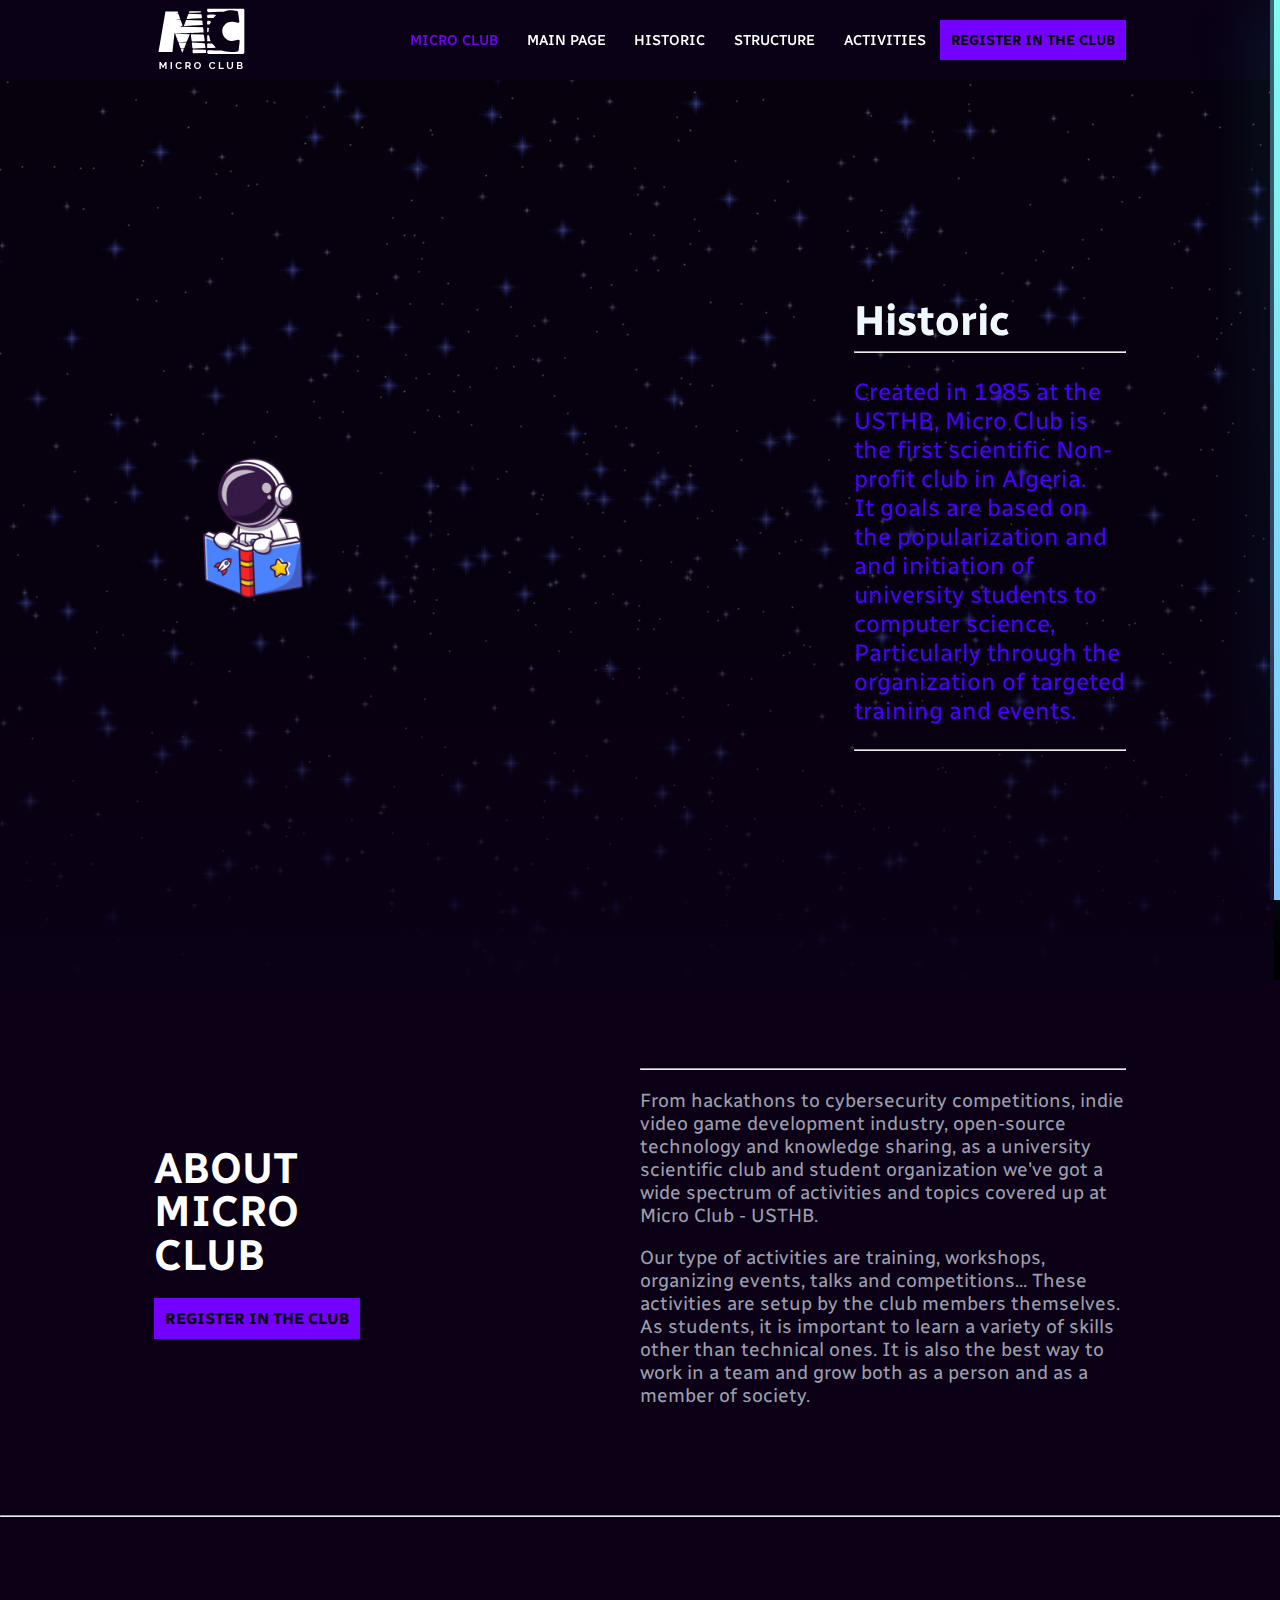
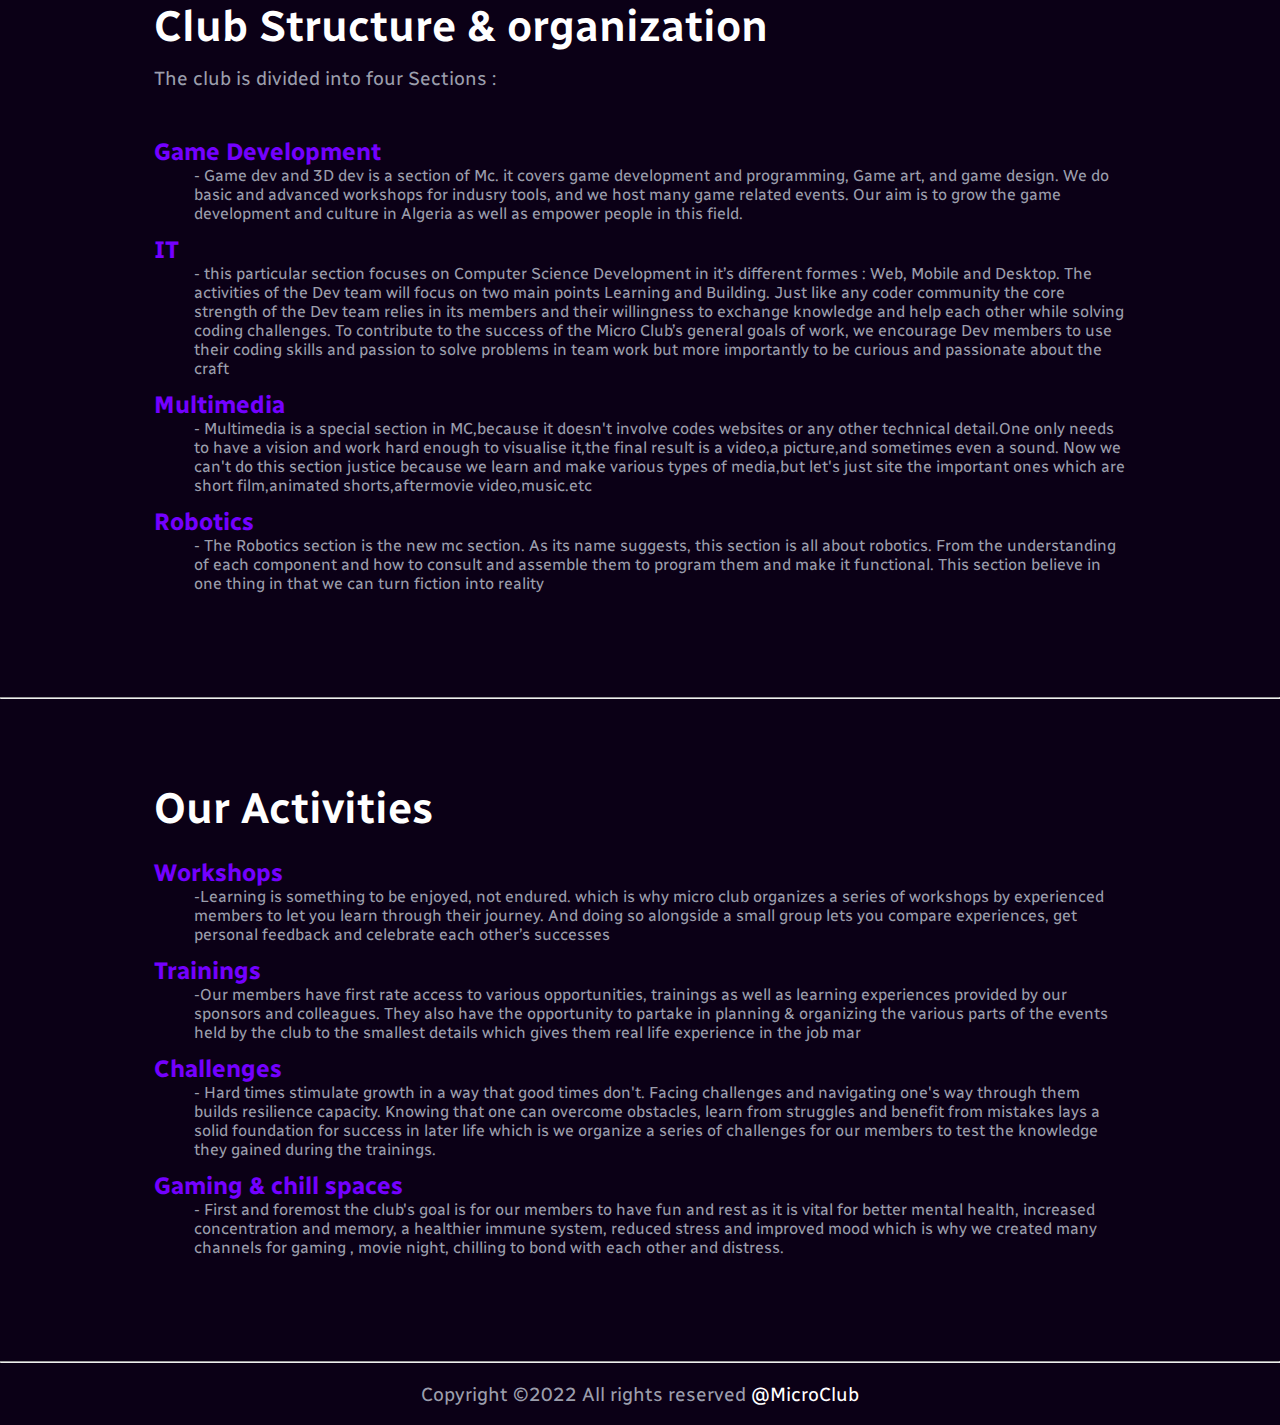
<file: about.html>
<!DOCTYPE html>
<html lang="en">

<head>
    <title>MC_About</title>
    <link rel="stylesheet" href="./owl/owl.carousel.min.css" />
    <link rel="stylesheet" href="./owl/owl.theme.default.min.css" />
    <link rel="stylesheet" href="style.css" />
    <link rel="icon" href="images\MC.svg">
    <link rel="shortcut icon" href="images\Logo_-_MC_1-01 (3).svg" />

</head>

<body>
    <div id="progressbar"> </div>
    <div id="scrollPath"> </div>
    <nav class="main-nav" style="position:sticky;">
        <a class="nav-logo" href="https://www.microclub.com">
            <img src="images/MC.svg" alt="" class="main-nav-image" />
        </a>
        <ul class="main-nav-elements" style="font-size: 90% ; ">
            <li class="main-nav-element">
                <a href="https://www.microclub.net">Micro club</a>
            </li>
            <li class="main-nav-element"><a href="index.html">Main Page</a></li>
            <li class="main-nav-element"><a href="#Historic"> Historic </a></li>
            <li class="main-nav-element"><a href="#Structure">Structure</a></li>

            <li class="main-nav-element menu-holder">
                <a href="#Activities">Activities</a>
                <ul class="hover-menu">
                    <li class="hover-element">
                        <a href="#Workshops">Workshops </a>
                    </li>
                    <li class="hover-element">
                        <a href="#Trainings"> Trainings </a>
                    </li>
                    <li class="hover-element">
                        <a href="#Challenges">Challenges</a>
                    </li>
                    <li class="hover-element">
                        <a href="#Gaming"> Gaming & Chill Space </a>
                    </li>
                </ul>
            </li>
            <button class="button" style="padding : 10px;" onclick="location.href='http://localhost/project/form.php'"
                type="button">
                Register in the Club</button>
        </ul>
    </nav>
    <header id="Home">
        <section>
            <div class="gify">
                <div id="box01">
                    <h1 id="MicroClub">  </h1>
                </div><img src="giphy.gif" width="200" height="200" frameBorder="0" allowFullScreen></div>
            </div>
        </section>

        <section>
            <div id="diff">
                <H3 style="color:aliceblue" id="Historic"> Historic </H3>
                <!-- <div style=" width : 50% , padding 20px ; border : 2px ;float:left; ">-->
                <hr>
                <p style="font-size:x-large; color:var(--secondary);">
                    Created in 1985 at the USTHB, Micro Club is the first scientific Non-profit club in Algeria.<br>
                    It goals are based on the popularization and and initiation of university students to computer
                    science, <br>
                    Particularly through the organization of targeted training and events. <br>
                </p>
                <hr>
            </div>
            </div>
        </section>
    </header>
    <main>
        <section id="About">
            <div class="about-sub">
                <h2>ABOUT MICRO CLUB</h2>

                <button class="button" style="padding : 10px;"
                    onclick="location.href='http://localhost/project/form.php'" type="button">
                    Register in the Club</button>
            </div>
            <div class="about-sub">
                <hr>
                <p>
                    From hackathons to cybersecurity competitions, indie video game
                    development industry, open-source technology and knowledge sharing,
                    as a university scientific club and student organization we've got a
                    wide spectrum of activities and topics covered up at Micro Club -
                    USTHB.
                </p>
                <p>
                    Our type of activities are training, workshops, organizing events,
                    talks and competitions... These activities are setup by the club
                    members themselves. As students, it is important to learn a variety
                    of skills other than technical ones. It is also the best way to work
                    in a team and grow both as a person and as a member of society.
                </p>
        </section>
        <hr>
        <section id="Structure">
            <h2> Club Structure & organization </h2>
            <p> The club is divided into four Sections : </p>
            <dl>
                <dt style="margin-top: 0.5em;
              font-family: var(--secondary-font);
              font-weight: 900;
              font-size: 1.5rem;
              color: var(--primary);">Game Development </dt>
                <dd>- Game dev and 3D dev is a section of Mc. it covers game development and programming, Game art, and
                    game design. We do basic and advanced workshops
                    for indusry tools, and we host many game related events. Our aim is to grow the game development and
                    culture in Algeria as well as empower people in this field.
                </dd>
                <dt style="margin-top: 0.5em;
              font-family: var(--secondary-font);
              font-weight: 900;
              font-size: 1.5rem;
              color: var(--primary);"> IT </dt>
                <dd>- this particular section focuses on Computer Science Development in it’s different formes : Web,
                    Mobile and Desktop. The activities of the Dev team will focus on two main points Learning and
                    Building. Just like any coder community the core strength of the Dev team relies in its members and
                    their willingness to exchange knowledge and help each other while solving coding challenges. To
                    contribute to the success of the Micro Club’s general goals of work, we encourage Dev members to use
                    their coding skills and passion to solve problems in team work but more importantly to be curious
                    and passionate about the craft </dd>
                <dt style="margin-top: 0.5em;
              font-family: var(--secondary-font);
              font-weight: 900;
              font-size: 1.5rem;
              color: var(--primary);"> Multimedia </dt>
                <dd>- Multimedia is a special section in MC,because it doesn't involve codes websites or
                    any other technical detail.One only needs to have a vision and work hard enough to
                    visualise it,the final result is a video,a picture,and sometimes even a sound.
                    Now we can't do this section justice because we learn and make various types of media,but
                    let's just site the important ones which are short film,animated shorts,aftermovie
                    video,music.etc </dd>
                <dt style="margin-top: 0.5em;
              font-family: var(--secondary-font);
              font-weight: 900;
              font-size: 1.5rem;
              color: var(--primary);"> Robotics </dt>
                <dd>- The Robotics section is the new mc section. As its name suggests,
                    this section is all about robotics. From the understanding of each
                    component and how to consult and assemble them to program them
                    and make it functional. This section believe in one thing in that we can
                    turn fiction into reality </dd>
            </dl>
        </section>
        <hr>
        <section id="Activities">
            <h2> Our Activities </h2>
            <dl>
                <dt id="Workshops" ; style="margin-top: 0.5em;
    font-family: var(--secondary-font);
    font-weight: 900;
    font-size: 1.5rem;
    color: var(--primary); ;"> Workshops </dt>
                <dd>-Learning is something to be enjoyed, not endured. which is why micro club organizes a series of
                    workshops by experienced members to let you learn through their journey.
                    And doing so alongside a small group lets you compare experiences, get personal feedback and
                    celebrate each other’s successes </dd>


                <dt id="Trainings" ; style="margin-top: 0.5em;
    font-family: var(--secondary-font);
    font-weight: 900;
    font-size: 1.5rem;
    color: var(--primary);"> Trainings</dt>
                <dd>-Our members have first rate access to various opportunities, trainings as well as learning
                    experiences provided by our sponsors and colleagues.
                    They also have the opportunity to partake in planning & organizing the various parts of the events
                    held by the club to the smallest details which gives them real life experience in the job mar </dd>

                <dt id="Challenges" ; style="margin-top: 0.5em;
    font-family: var(--secondary-font);
    font-weight: 900;
    font-size: 1.5rem;
    color: var(--primary);"> Challenges </dt>
                <dd>- Hard times stimulate growth in a way that good times don't. Facing challenges and navigating one's
                    way through them builds resilience capacity. Knowing that one can overcome obstacles, learn from
                    struggles and benefit from mistakes lays a solid foundation for success in later life which is we
                    organize a series of challenges for our members to test the knowledge they gained during the
                    trainings. </dd>
                    
                <dt id="Gaming" ; style="margin-top: 0.5em;
    font-family: var(--secondary-font);
    font-weight: 900;
    font-size: 1.5rem;
    color: var(--primary);"> Gaming & chill spaces </dt>
                <dd>- First and foremost the club's goal is for our members to have fun and rest as it is vital for
                    better mental health, increased concentration and memory, a healthier immune system, reduced stress
                    and improved mood which is why we created many channels for gaming , movie night, chilling to bond
                    with each other and distress. </dd>
            </dl>
        </section>
        <hr>
    </main>
    <footer>
        <p id="copyright">
            Copyright ©2022 All rights reserved
            <a href="https://www.microclub.net">@MicroClub</a>
        </p>
    </footer>
    <script src="./js/jquery-3.6.0.min.js"></script>
    <script src="./owl/owl.carousel.min.js"></script>
    <script src="./js/slides.js"></script>
    <script src="js\affichage.js"></script>
    <script>
        $(document).ready(function () {
            $(".owl-carousel").owlCarousel({ items: 4, nav: true });
        });
    </script>
</body>

</html>
</file>
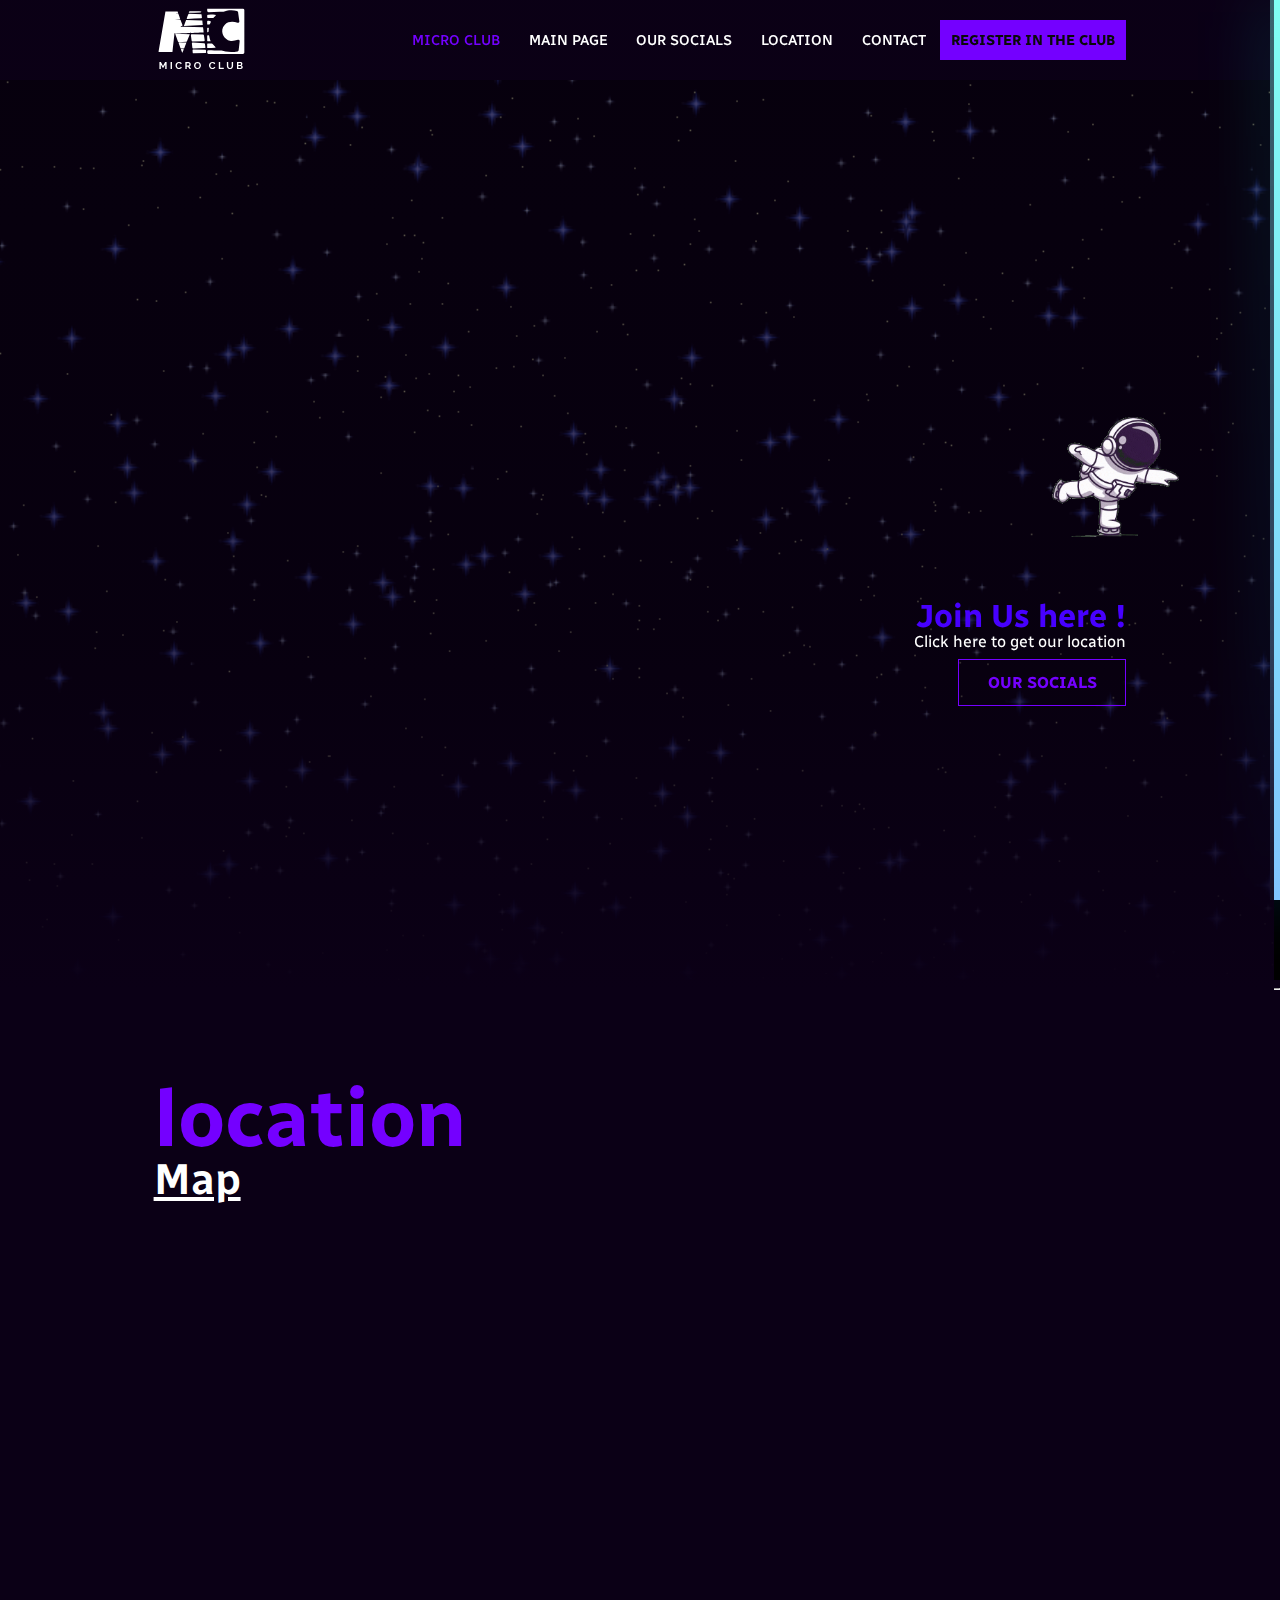
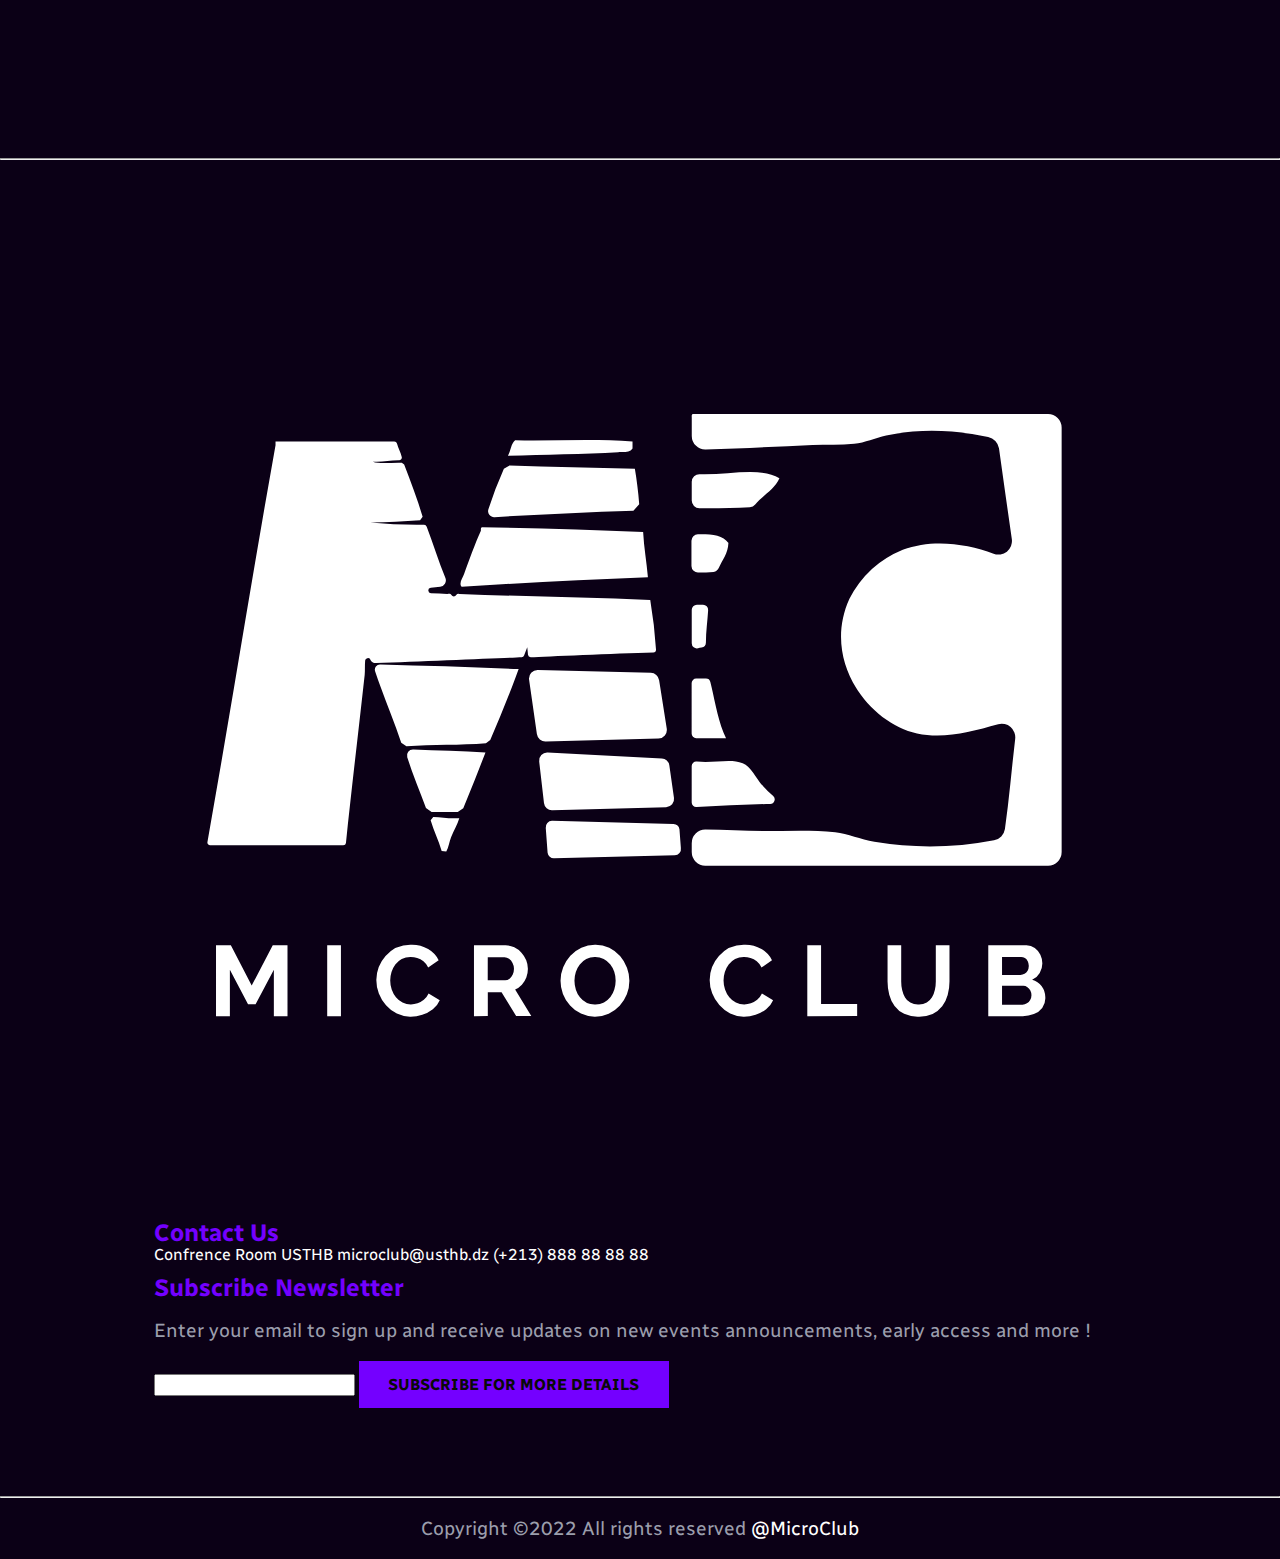
<file: contact.html>
<!DOCTYPE html>
<html lang="en">
  <head>
    <title>MC Contacts</title>
    <link rel="stylesheet" href="./owl/owl.carousel.min.css" />
    <link rel="stylesheet" href="./owl/owl.theme.default.min.css" />
    <link rel="stylesheet" href="style.css" />
    <link rel="icon" href="images\MC.svg">
    <link rel="shortcut icon" href="images\Logo_-_MC_1-01 (3).svg" />

  </head>
  <body>
    <div id="progressbar"> </div>
    <div id="scrollPath"> </div>
    <nav class="main-nav"style="position:sticky;">
      <a class="nav-logo" href="https://www.microclub.com">
        <img src="images/MC.svg" alt="" class="main-nav-image" />
      </a>
      <ul class="main-nav-elements" style="font-size: 90% ; ">
        <li class="main-nav-element">
          <a href="https://www.microclub.net">Micro club</a>
        </li>
        <li class="main-nav-element"><a href="index.html">Main Page</a></li>
        <li class="main-nav-element"><a href="#Contact"> Our Socials </a></li>
        <li class="main-nav-element"><a href="#Location"> Location </a></li>
         <li class="main-nav-element"><a href="#contact-parts"> Contact </a></li>
         <button class="button" style="padding : 10px;" 
         onclick="location.href='http://localhost/project/form.php'"
          type="button">
          Register in the Club</button>
      </ul>
    </nav>
    <header id="Home">
      <section> 
        <div class="gify"> 
          <div id="box01"> <h1 id="MicroClub"> </h1> </div> 
          <div id="box02" style="width:10%">  <img src="astroslide.gif" width="250" height="250" frameBorder="0"  allowFullScreen>
        </div> 
    
        <div class="info">
          <h4> Join Us here ! </h4>
          <a href="https://www.google.com/maps/place/Micro+Club/@36.720646,3.185523,14z/data=!4m5!3m4!1s0x0:0x2b982194dc321c1d!8m2!3d36.720646!4d3.1855236?hl=en"> Click here to get our location </a>
          <a href="#contact-parts" class="button secondary">Our Socials</a>
        </div>
      </section>
    </header>
    <main>
<hr> 
      <section id="Location">
          <H1>location</H1>
        <h2 style="text-decoration:underline; "> Map </h2>
        <br> 
        <iframe src="https://www.google.com/maps/embed?pb=!1m14!1m8!1m3!1d12792.319044831096!2d3.185523!3d36.7206456!3m2!1i1024!2i768!4f13.1!3m3!1m2!1s0x0%3A0x2b982194dc321c1d!2sMicro%20Club!5e0!3m2!1sen!2sdz!4v1652220238329!5m2!1sen!2sdz" width="100%" height="450" style="border:0;" allowfullscreen="" loading="lazy" referrerpolicy="no-referrer-when-downgrade"></iframe>
      </section>
    </main>
    <footer>
     <hr> 
      </section>
      <section id="Contact">
        <div class="contact-parts">
        <div class="speaker">
          <div class="speaker-visual">
            <img class="speaker-img" src="images\MC.svg" alt="" />
            <ul class="speaker-socials">
              <li class="speaker-social">
                <a href="https://www.facebook.com/Micro.Club.USTHB/"
                  ><img src="images\facebook-f-brands.svg"
                /></a>
              </li>
              <li class="speaker-social">
                <a href="https://www.instagram.com/microclub_usthb/"
                  ><img src="./images/instagram-brands.svg"
                /></a>
              </li>
              <li class="speaker-social">
                <a href="https://www.linkedin.com/in/micro-club-usthb/"
                  ><img src="images\linkedin-in-brands.svg"
                /></a>
              </li>
              <li class="speaker-social">
                <a href="https://discord.gg/R29NzRAA"
                  ><img src="images\discord.svg"
                /></a>
              </li>
              
            </ul>
          </div>
        </div> 
        <div class="contact-parts">
          <h6>Contact Us</h6>
          <a href="#Location">Confrence Room USTHB</a>
          <a href="mailto:microclub@usthb.dz">microclub@usthb.dz</a>
          <a class="contact-phone" href="tel:+213 888888888"
            >(+213) 888 88 88 88</a
          >
        </div>
        <div id="contact-parts">
          <h6>Subscribe Newsletter</h6>
          <p>
           Enter your email to sign up and receive updates on new events announcements, early access and more ! 
          </p>
          <input class="input" type="email" name="email" />
          <button class="button" id="subscribe">
            Subscribe for more details
          </button>
        </div>
      </section>
      <hr />
      <p id="copyright"> 
        Copyright ©2022 All rights reserved
        <a href="https://www.microclub.net">@MicroClub</a>
      </p> 
    </footer>
    <script src="./js/jquery-3.6.0.min.js"></script>
    <script src="./owl/owl.carousel.min.js"></script>
    <script src="./js/slides.js"></script>
    <script src="js\affichage.js"></script>
    <script>
      $(document).ready(function () {
        $(".owl-carousel").owlCarousel({ items: 4, nav: true });
      });
    </script>
  </body>
</html>
</file>
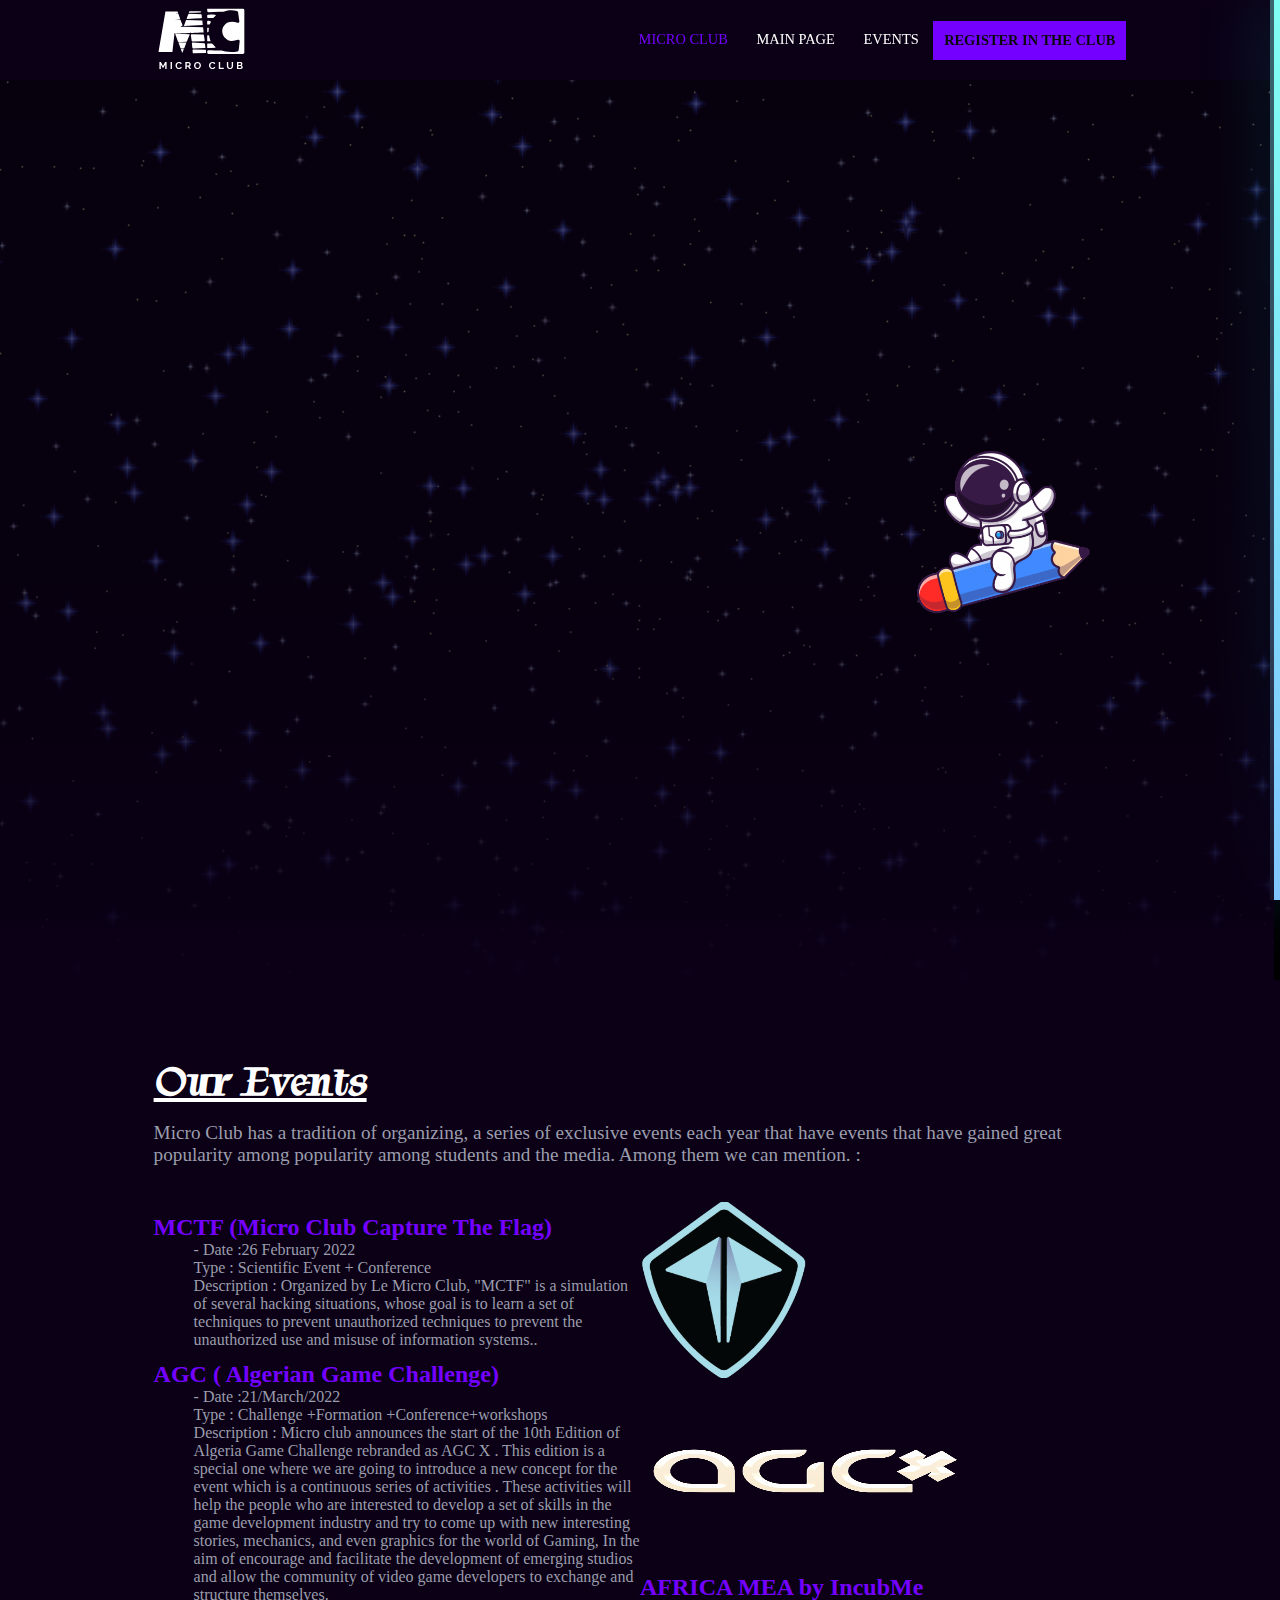
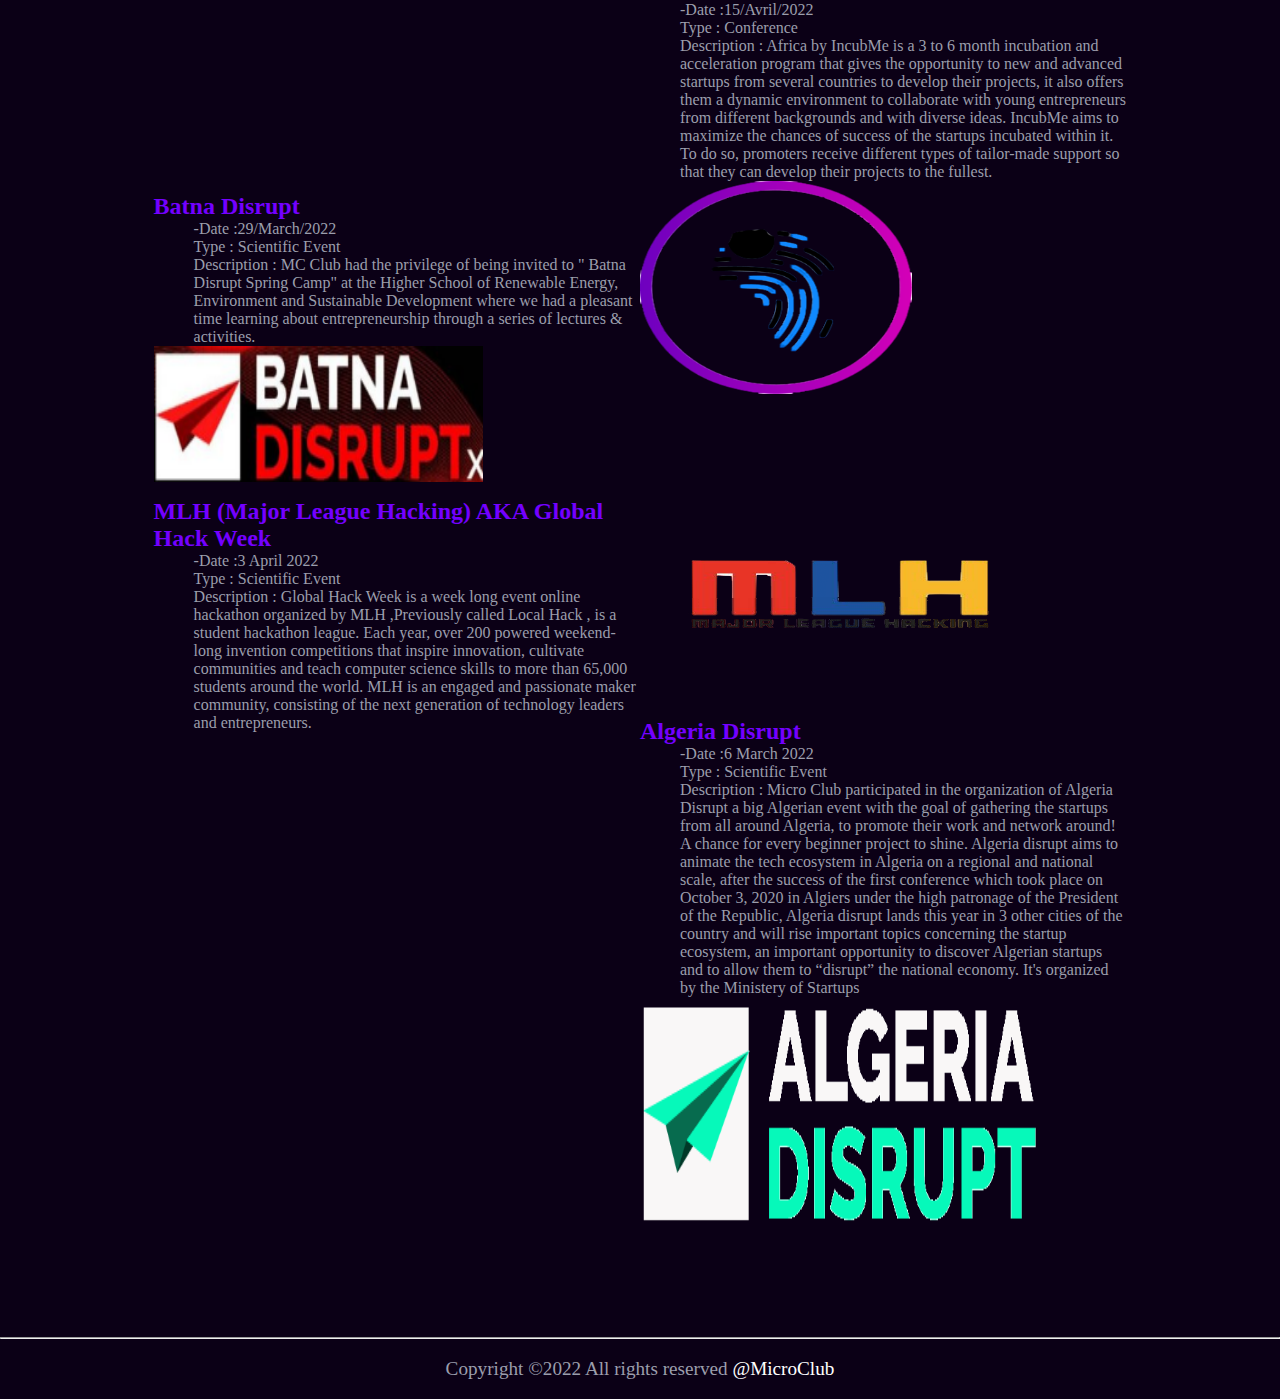
<file: events.html>
<!DOCTYPE html>
<html lang="en">
  <head>
    <title>MC_About</title>
    <link rel="stylesheet" href="./owl/owl.carousel.min.css" />
    <link rel="stylesheet" href="./owl/owl.theme.default.min.css" />
    <link rel="stylesheet" href="style.css" />
    <link rel="stylesheet" href="events.css" />
    <link rel="icon" href="images\MC.svg" />
    <link rel="shortcut icon" href="images\Logo_-_MC_1-01 (3).svg" />
  </head>

  <body>
    <div id="progressbar"></div>
    <div id="scrollPath"></div>
    <nav class="main-nav" style="position: sticky">
      <a class="nav-logo" href="https://www.microclub.com">
        <img src="images/MC.svg" alt="" class="main-nav-image" />
      </a>
      <ul class="main-nav-elements" style="font-size: 90%">
        <li class="main-nav-element">
          <a href="https://www.microclub.net">Micro club</a>
        </li>
        <li class="main-nav-element"><a href="index.html">Main Page</a></li>
        <li class="main-nav-element menu-holder">
          <a href="#Events">Events </a>
          <ul class="hover-menu">
            <li class="hover-element">
              <a href="#AfricaByIncubeme">Africa By Incubeme </a>
            </li>
            <li class="hover-element">
              <a href="#BatnaDistrupt"> Batna Distrupt</a>
            </li>
            <li class="hover-element">
              <a href="#AGC"> Algeria Game Challenge</a>
            </li>
            <li class="hover-element">
              <a href="#GlobalHackWeek"> Global Hack Week</a>
            </li>
            <li class="hover-element">
              <a href="#MCTF"> MCTF</a>
            </li>
            <li class="hover-element">
              <a href="#AlgeriaDistrupt"> Algeria Distrupt</a>
            </li>
          </ul>
        </li>
        <button
          class="button"
          style="padding: 10px"
          onclick="location.href='http://localhost/project/form.php'"
          type="button"
        >
          Register in the Club
        </button>
      </ul>
    </nav>
    <header id="Home">
      <section>
        <div class="gify">
          <div>
            <h1 id="MicroClub" style="float: left"></h1>
          </div>
          <div>
            <img
              src="astroride.gif"
              width="250"
              height="250"
              style="float: right"
              frameborder="0"
              class="giphy-embed"
              allowfullscreen
            />
          </div>
        </div>
      </section>
    </header>
    <main>
      <section id="Events">
        <h2 style="text-decoration: underline">Our Events</h2>
        <p>
          Micro Club has a tradition of organizing, a series of exclusive events
          each year that have events that have gained great popularity among
          popularity among students and the media. Among them we can mention. :
        </p>

        <dl>
          <div class="left" id="MCTF">
            <dt>MCTF (Micro Club Capture The Flag)</dt>
            <dd>
              - Date :26 February 2022 <br />
              Type : Scientific Event + Conference <br />
              Description : Organized by Le Micro Club, "MCTF" is a simulation
              of several hacking situations, whose goal is to learn a set of
              techniques to prevent unauthorized techniques to prevent the
              unauthorized use and misuse of information systems..
            </dd>
          </div>

          <div class="right">
            <img
              src="images\logos\mctf.png"
              alt=""
              style="width: 167px; height: 176px"
            />
          </div>

          <div class="left" id="AGC">
            <dt>AGC ( Algerian Game Challenge)</dt>
            <dd>
              - Date :21/March/2022 <br />
              Type : Challenge +Formation +Conference+workshops <br />
              Description : Micro club announces the start of the 10th Edition
              of Algeria Game Challenge rebranded as AGC X . This edition is a
              special one where we are going to introduce a new concept for the
              event which is a continuous series of activities . These
              activities will help the people who are interested to develop a
              set of skills in the game development industry and try to come up
              with new interesting stories, mechanics, and even graphics for the
              world of Gaming, In the aim of encourage and facilitate the
              development of emerging studios and allow the community of video
              game developers to exchange and structure themselves.
            </dd>
          </div>

          <div class="right">
            <img
              src="images\logos\agc.png"
              alt=""
              style="width: 331px; height: 176px"
            />
          </div>

          <div class="left" id="AfricaByIncubeme">
            <dt>AFRICA MEA by IncubMe</dt>
            <dd>
              -Date :15/Avril/2022 <br />
              Type : Conference <br />
              Description : Africa by IncubMe is a 3 to 6 month incubation and
              acceleration program that gives the opportunity to new and
              advanced startups from several countries to develop their
              projects, it also offers them a dynamic environment to collaborate
              with young entrepreneurs from different backgrounds and with
              diverse ideas. IncubMe aims to maximize the chances of success of
              the startups incubated within it. To do so, promoters receive
              different types of tailor-made support so that they can develop
              their projects to the fullest.
            </dd>
          </div>

          <div class="right">
            <img
              src="images\logos\africa_incubme.png"
              alt=""
              style="width: 272px; height: 213px"
            />
          </div>

          <div class="left" id="BatnaDistrupt">
            <dt>Batna Disrupt</dt>
            <dd>
              -Date :29/March/2022 <br />
              Type : Scientific Event <br />
              Description : MC Club had the privilege of being invited to "
              Batna Disrupt Spring Camp" at the Higher School of Renewable
              Energy, Environment and Sustainable Development where we had a
              pleasant time learning about entrepreneurship through a series of
              lectures & activities.
            </dd>
          </div>

          <div class="right">
            <img
              src="images\logos\unknown.png"
              alt=""
              style="width: 329px; height: 136px"
            />
          </div>

          <div class="left" id="GlobalHackWeek">
            <dt>MLH (Major League Hacking) AKA Global Hack Week</dt>
            <dd>
              -Date :3 April 2022 <br />
              Type : Scientific Event <br />
              Description : Global Hack Week is a week long event online
              hackathon organized by MLH ,Previously called Local Hack , is a
              student hackathon league. Each year, over 200 powered weekend-long
              invention competitions that inspire innovation, cultivate
              communities and teach computer science skills to more than 65,000
              students around the world. MLH is an engaged and passionate maker
              community, consisting of the next generation of technology leaders
              and entrepreneurs.
            </dd>
          </div>

          <div class="right">
            <img
              src="images\logos\mlh.png"
              alt=""
              style="width: 400px; height: 216px"
            />
          </div>

          <div class="left" id="AlgeriaDistrupt">
            <dt>Algeria Disrupt</dt>
            <dd>
              -Date :6 March 2022 <br />
              Type : Scientific Event <br />
              Description : Micro Club participated in the organization of
              Algeria Disrupt a big Algerian event with the goal of gathering
              the startups from all around Algeria, to promote their work and
              network around! A chance for every beginner project to shine.
              Algeria disrupt aims to animate the tech ecosystem in Algeria on a
              regional and national scale, after the success of the first
              conference which took place on October 3, 2020 in Algiers under
              the high patronage of the President of the Republic, Algeria
              disrupt lands this year in 3 other cities of the country and will
              rise important topics concerning the startup ecosystem, an
              important opportunity to discover Algerian startups and to allow
              them to “disrupt” the national economy. It's organized by the
              Ministery of Startups
            </dd>
          </div>

          <div class="right">
            <img
              src="images\logos\algeriadisrupt_logo.png"
              alt=""
              style="width: 400px; height: 232px"
            />
          </div>
        </dl>
      </section>
      <hr />
    </main>
    <footer>
      <p id="copyright">
        Copyright ©2022 All rights reserved
        <a href="https://www.microclub.net">@MicroClub</a>
      </p>
    </footer>
    <script src="./js/jquery-3.6.0.min.js"></script>
    <script src="./owl/owl.carousel.min.js"></script>
    <script src="js\affichage.js"></script>
    <script src="./js/slides.js"></script>

    <script>
      $(document).ready(function () {
        $(".owl-carousel").owlCarousel({ items: 4, nav: true });
      });
    </script>
  </body>
</html>
</file>
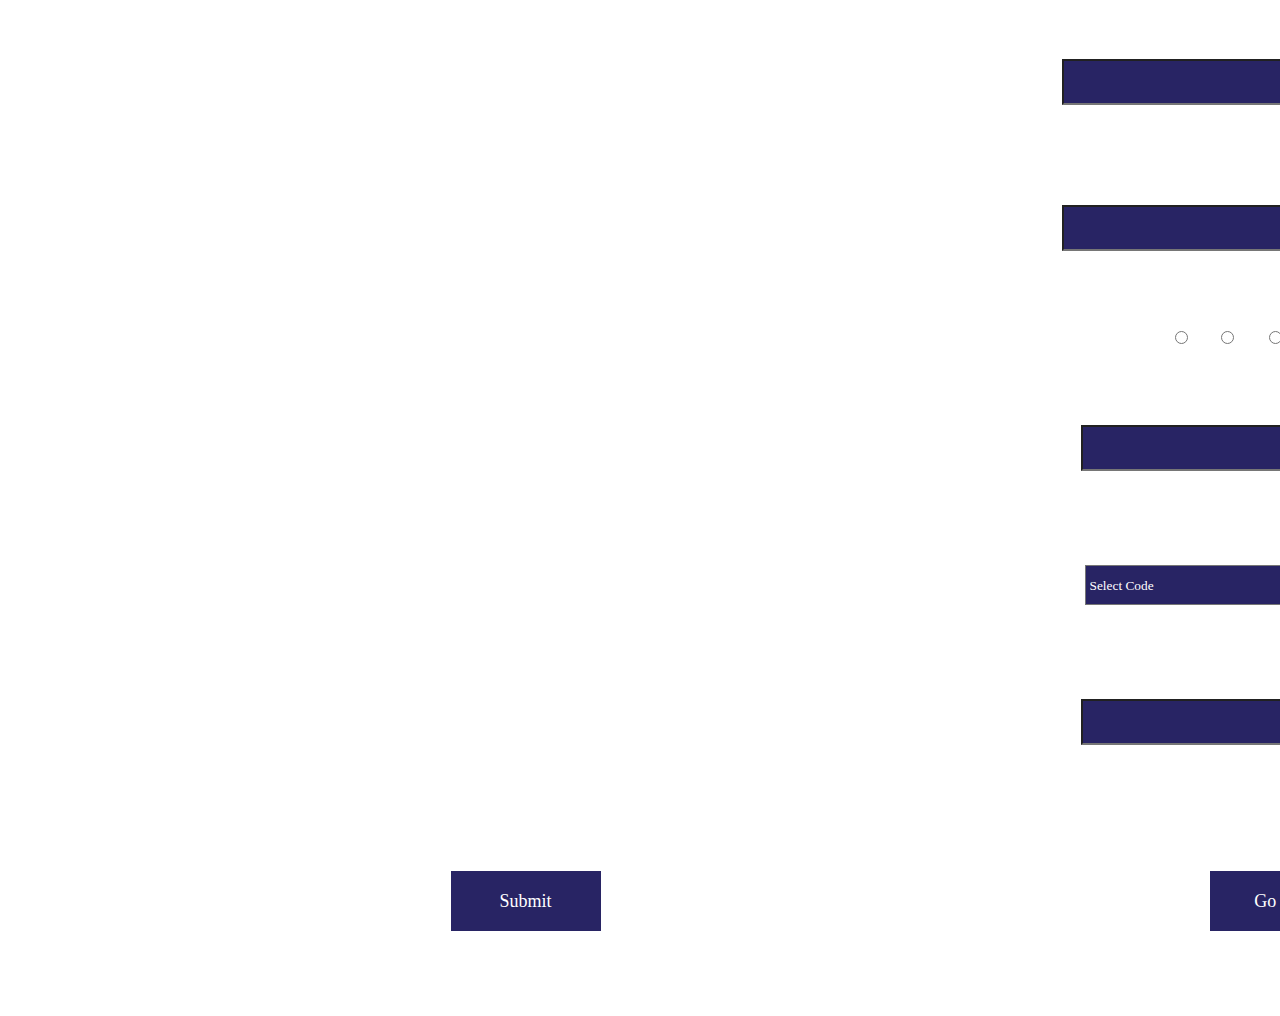
<file: project/form.html>
<!DOCTYPE html>
<html>
  <head>
    <title>Register Form</title>
    <link rel="stylesheet" href="style.css" />
  </head>
  <body>
    <form action="./insert.php" method="POST">
      <table>
        <tr>
          <td>Name :</td>
          <td><input type="text" name="Name" required class="input2" /></td>
        </tr>
        <tr>
          <td>LastName :</td>
          <td><input type="text" name="LastName" required class="input2" /></td>
        </tr>
        <tr>
          <td>Major :</td>
          <td>
            <input type="radio" name="Major" value="mi" required />mi
            <input type="radio" name="Major" value="sm" required />sm
            <input type="radio" name="Major" value="snv" required />snv
            <input type="radio" name="Major" value="st" required />st
            <input type="radio" name="Major" value="stu" required />stu
          </td>
        </tr>
        <tr>
          <td>Email :</td>
          <td><input type="Email" name="Email" required class="input2" /></td>
        </tr>
        <tr>
          <td>AcademicYear:</td>
          <td>
            <select name="AcademicYear" required class="input2">
              <option selected hidden value="">Select Code</option>
              <option value="L1">L1</option>
              <option value="L2">L2</option>
              <option value="L3">L3</option>
              <option value="M1">M1</option>
              <option value="M2">M2</option>
            </select>
          </td>
        </tr>
        <tr>
          <td>Matricule :</td>
          <td>
            <input type="phone" name="PhoneNum" required class="input2" />
          </td>
        </tr>
        <tr>
          <td>
            <input type="submit" value="Submit" name="submit" class="input2" />
          </td>
          <td>
            <input
              type="button"
              onclick="location.href='https://lydiabn.github.io/MC_Static_Website2/';"
              value="Go back"
              class="input2"
            />
          </td>
        </tr>
      </table>
    </form>
  </body>
</html>
</file>
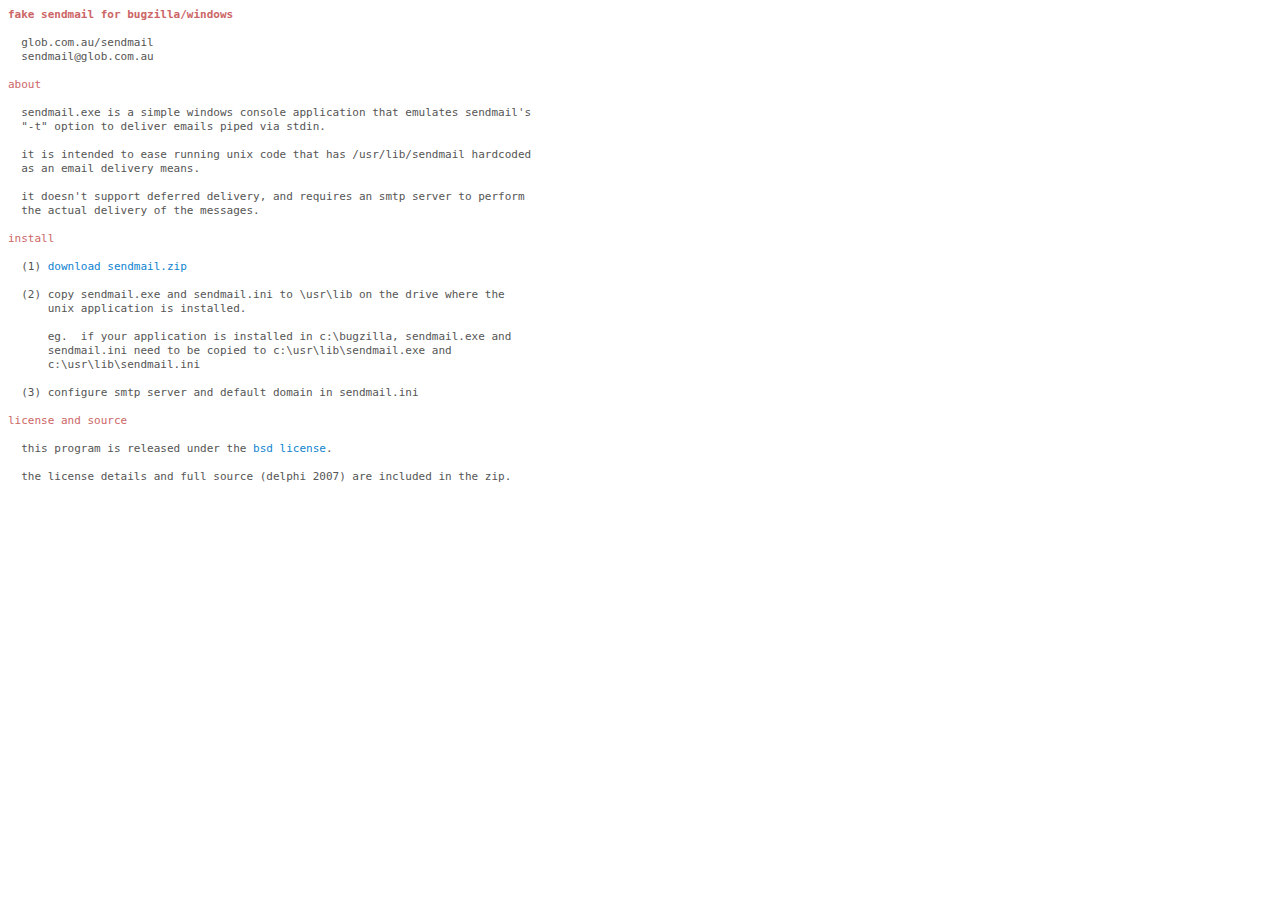
<file: NECESSARY_FILES/sendmail/ReadMe.html>
<!DOCTYPE HTML PUBLIC "-//W3C//DTD HTML 4.01 Transitional//EN">
<html>
<head>
<meta http-equiv="Content-Type" content="text/html; charset=utf-8">
<title>fake sendmail for windows</title>
<style>
  body {
    background-color: #ffffff;
  }
  pre {
    font-size: 11px;
    line-height: 14px;
    font-family: Andale Mono, monospace;
  }
  .head {
    color: #cc6666;
    font-weight: bold;
  }
  .sub {
    color: #cc6666;
  }
  a {
    text-decoration: none;
  }
</style>
</head>

<body bgcolor="#ffffff" link="#1084d0" text="#555555" vlink="#1084d0">

<pre><span class="head">fake sendmail for bugzilla/windows</span>

  glob.com.au/sendmail
  sendmail@glob.com.au

<span class="sub">about</span>

  sendmail.exe is a simple windows console application that emulates sendmail's
  "-t" option to deliver emails piped via stdin.

  it is intended to ease running unix code that has /usr/lib/sendmail hardcoded
  as an email delivery means.

  it doesn't support deferred delivery, and requires an smtp server to perform
  the actual delivery of the messages.

<span class="sub">install</span>

  (1) <a href="http://www.glob.com.au/sendmail/sendmail.zip">download sendmail.zip</a> 

  (2) copy sendmail.exe and sendmail.ini to \usr\lib on the drive where the
      unix application is installed.

      eg.  if your application is installed in c:\bugzilla, sendmail.exe and
      sendmail.ini need to be copied to c:\usr\lib\sendmail.exe and
      c:\usr\lib\sendmail.ini

  (3) configure smtp server and default domain in sendmail.ini

<span class="sub">license and source</span>

  this program is released under the <a href="license.txt">bsd license</a>.

  the license details and full source (delphi 2007) are included in the zip.

</body>
</html>
</file>
<file: style.css>
@import url("https://fonts.googleapis.com/css2?family=Radio+Canada&display=swap");
:root {
  --primary: #7400ff;
  --secondary: #4700ff;
  --background: #0b0016;
  --grey: #9b9eac;
  --light: #fff;
  --dark: #0a0a0a;
  --main-font: "Radio Canada", sans-serif;
  --secondary-font: "Radio Canada", sans-serif;
  --sidePadding: 12%;
}
* {
  box-sizing: border-box;
  font-family: var(--secondary-font);
}
html {
  scroll-behavior: smooth;
}
body {
  margin: 0;
  background-color: var(--background);
  color: var(--grey);
  width: 100%;
}
.main-nav {
  display: flex;
  flex-wrap: wrap;
  padding: 0 var(--sidePadding);
  width: 100%;
  top: 0;
  left: 0;
  position: absolute;
  z-index: 300;
}
.main-nav-elements {
  padding: unset;
}
.main-nav.fixed {
  position: fixed;
  background-color: var(--dark);
}
.nav-logo {
  height: 5em;
  width: 6em;
  display: flex;
  align-items: center;
}
.main-nav-elements {
  display: flex;
  margin: 0 0 0 auto;
}
.main-nav-element,
.hover-element {
  list-style: none;
  text-transform: uppercase;
  margin: auto 1em;
  font-weight: 500;
}
.main-nav-element > a {
  color: var(--light);
  text-decoration: none;
  padding: 1em 0;
}
.main-nav-element:first-child > a {
  color: var(--primary);
}
.main-nav-element:hover > a,
.hover-element:hover > a {
  color: var(--secondary);
}
.button,
.button.secondary:hover {
  background-color: var(--primary);
  color: var(--dark);
  font-weight: 700;
  text-transform: uppercase;
  padding: 0.8em 1.8em;
  font-size: 1em;
  margin: auto 0;
  border: 1px solid var(--primary);
  transition: background 300ms ease-in, color 300ms ease-in;
}
.button:hover,
.button.secondary {
  background-color: transparent;
  color: var(--primary);
}

.hover-menu {
  visibility: hidden;
  position: absolute;
  left: 0;
  top: 2em;
  background-color: var(--light);
  padding: 0;
}
.hover-menu a {
  color: var(--dark);
  text-decoration: none;
  padding: 1em;
}

.menu-holder {
  position: relative;
}
.menu-holder:hover .hover-menu {
  visibility: visible;
}
.hover-element {
  display: flex;
}
section {
  display: flex;
  flex-direction: column;
  padding: 5em var(--sidePadding);
  width: 100%;
}
h1,
h2,
h3,
h4,
h5,
h6 {
  color: var(--light);
  font-family: var(--main-font);
  margin: 0;
  line-height: 1em;
}
h1 {
  font-size: 5rem; /* 3.5 x size of the root font*/
  width: 8.2ch;
}
h1::first-line {
  color: var(--primary);
}
h2 {
  font-size: 2.7rem;
  font-weight: 600;
}
h3 {
  color: var(--secondary);
  font-size: 2.6rem;
  font-weight: 700;
  font-family: var(--secondary-font);
}
h4 {
  color: var(--secondary);
  font-size: 2rem;
}
h6 {
  margin-top: 0.5em;
  font-family: var(--secondary-font);
  font-weight: 900;
  font-size: 1.5rem;
  color: var(--primary);
}
#diff {
  display: block;
}
h6:hover {
  color: var(--secondary);
}
a {
  color: var(--light);
  text-decoration: none;
}
p {
  font-size: 1.2em;
}
/*---------- HOME -----------------*/
#Home {
  height: 100vh;
  background: url(black.gif);
  background-size: cover;
  display: flex;
  background-position: center;
  background-repeat: no-repeat;
}
#Home::before {
  content: " "; /* important */
  width: 99.5%;
  height: 110%;
  position: absolute;
  top: 0;
  left: 0;
  background: linear-gradient(
    to bottom,
    rgba(11, 0, 22, 0.6) 0%,
    rgba(11, 0, 22, 0.7) 65%,
    rgba(11, 0, 22, 1) 100%
  );
}
#Home > section {
  z-index: 1;
  justify-content: center;
}
#Home .info {
  display: flex;
  flex-direction: column;
  align-items: flex-end;
  width: 100%;
}

#Home .info a {
  margin-bottom: 0.5em;
}
/*------------About ----------*/
#About {
  flex-direction: row;
  align-items: center;
}
.about-sub {
  width: 50%;
}
.about-sub h2 {
  width: 9ch;
  margin-bottom: 0.5em;
}

/*--------------------Speakers ------------*/
#Speakers .top-div {
  width: 100%;
  display: flex;
  justify-content: space-between;
  margin-bottom: 2.5em;
}
.speaker {
  padding: 0 0.5em;
}
.speaker-visual {
  position: relative;
  overflow: hidden;
}
.speaker-visual .speaker-socials {
  position: absolute;
  bottom: 0;
  width: 100%;
  padding: 0 15%;
  list-style: none;
  display: flex;
  justify-content: space-around;
}
.speaker-visual .speaker-socials img {
  width: 2.5em;
  height: 2.5em;
  border-radius: 50%;
  padding: 0.5em;
  background-color: var(--secondary);
}
.speaker-visual .speaker-socials img:hover {
  background-color: var(--primary);
}
.speaker-visual .speaker-socials .speaker-social {
  transform: translateY(5em);
  transition: transform 400ms ease-out;
}
.speaker-visual .speaker-socials .speaker-social:nth-child(2) {
  transition-delay: 100ms;
}
.speaker-visual .speaker-socials .speaker-social:nth-child(3) {
  transition-delay: 200ms;
}
.speaker-visual .speaker-socials .speaker-social:nth-child(4) {
  transition-delay: 300ms;
}
.speaker-visual:hover .speaker-socials .speaker-social {
  transform: translateY(0);
}
.speaker-visual > img {
  transition: transform 400ms ease-out;
}
.speaker-visual:hover > img {
  transform: scale(1.1);
}
.speaker p {
  margin: 0.5em 0;
  color: var(--light);
}
.speaker p span {
  color: var(--grey);
}
.speakers .owl-nav {
  width: calc(100% + 6em);
  position: absolute;
  display: flex;
  margin: auto -3em;
  justify-content: space-between;
  top: 35%;
}
.speakers.speakers .owl-nav button {
  font-size: 5em;
}
#copyright {
  text-align: center;
}
#lastimage {
  height: 5em;
  width: 6em;
  display: flex;
  align-items: center;
}

/*-------------------Slides----------------*/
.everything {
  box-sizing: border-box;
}

/* Slideshow container */
.slideshow-container {
  max-width: 1000px;
  position: relative;
  margin: auto;
}

/* Hide the images by default */
.mySlides {
  display: none;
}

/* Next & previous buttons */
.prev,
.next {
  cursor: pointer;
  position: absolute;
  top: 50%;
  width: auto;
  margin-top: -22px;
  padding: 16px;
  color: white;
  font-weight: bold;
  font-size: 18px;
  transition: 0.6s ease;
  border-radius: 0 3px 3px 0;
  user-select: none;
}

/* Position the "next button" to the right */
.next {
  right: 0;
  border-radius: 3px 0 0 3px;
}

/* On hover, add a black background color with a little bit see-through */
.prev:hover,
.next:hover {
  background-color: rgba(0, 0, 0, 0.8);
}

/* Caption text */
.text {
  color: #f2f2f2;
  font-size: 15px;
  padding: 8px 12px;
  position: absolute;
  bottom: 8px;
  width: 100%;
  text-align: center;
}

/* Number text (1/3 etc) */
.numbertext {
  color: #f2f2f2;
  font-size: 12px;
  padding: 8px 12px;
  position: absolute;
  top: 0;
}

/* The dots/bullets/indicators */
.dot {
  cursor: pointer;
  height: 15px;
  width: 15px;
  margin: 0 2px;
  background-color: #bbb;
  border-radius: 50%;
  display: inline-block;
  transition: background-color 0.6s ease;
}

.active,
.dot:hover {
  background-color: #717171;
}

/* Fading animation */
.fade {
  animation-name: fade;
  animation-duration: 1.5s;
}

@keyframes fade {
  from {
    opacity: 0.4;
  }
  to {
    opacity: 1;
  }
}

.gallery {
  padding: 5em var(--sidePadding);
  display: grid;
  grid-template-columns: repeat(10, 80vw);
  grid-template-rows: 1fr;
  grid-column-gap: 1rem;
  grid-row-gap: 1rem;
  overflow-y: scroll;
  overflow-x: scroll;
  height: 90vh;
  scroll-snap-type: both mandatory;
  scroll-padding: 1rem;
}
.carou img {
  margin: 0;
  padding: 0;
  background-position: center center;
  background-repeat: no-repeat;
  background-size: contain;
  width: 100vw;
  height: 100vh;
}
.active {
  scroll-snap-type: unset;
}
.carou {
  scroll-snap-align: center;
  display: inline-block;
  border-radius: 3px;
  font-size: 0;
}
element {
  -ms-overflow-style: none;
  scrollbar-width: scroll;
  overflow-y: scroll;
}
element::-webkit-scrollbar {
  display: none;
  width: 12px;
}
element::-webkit-scrollbar-track {
  background: #0b0016;
}
element::-webkit-scrollbar-thumb {
  background-color: #0b0016; /* color of the scroll thumb */
  border-radius: 20px; /* roundness of the scroll thumb */
  border: 3px solid #7400ff; /* creates padding around scroll thumb */
}
#box01 {
  float: left;
  width: 50%;
}
#box02 {
  float: right;
  width: auto;
}
.open-button {
  background-color: #555;
  color: white;
  padding: 16px 20px;
  border: none;
  cursor: pointer;
  opacity: 0.8;
  position: fixed;
  bottom: 23px;
  right: 28px;
  width: 280px;
}
::-webkit-scrollbar {
  width: 0;
}
#scrollPath {
  position: fixed;
  top: 0;
  right: 0;
  width: 10px;
  height: 100%;
  background: rgba(255, 255, 255, 0.5);
}
#progressbar {
  position: fixed;
  top: 0;
  right: 0;
  width: 10px;
  height: 100%;
  background: linear-gradient(to top, #008aff, #00ffe7);
  animation: animate 5s linear infinite;
}
@keyframes animate {
  0%,
  100% {
    filter: hue-rotate(0dog);
  }
  50% {
    filter: hue-rotate(360deg);
  }
}
#progressbar::after {
  content: "";
  position: absolute;
  top: 0;
  left: 0;
  width: 100%;
  height: 100%;
  background: linear-gradient(to top, #008aff, #00ffe7);
  filter: blur(30px);
}
</file>
<file: events.css>
@import url("https://fonts.googleapis.com/css2?family=Barlow:ital,wght@0,100;0,200;1,100;1,200&family=Mitr:wght@200;300;400;500&family=Tapestry&display=swap");
:root {
  --primary: #7400ff;
  --secondary: #4700ff;
  --background: #0b0016;
  --grey: #9b9eac;
  --light: #fff;
  --dark: #0a0a0a;
  --main-font: "Tapestry", cursive;
  --secondary-font: "Macondo", cursive;
  --sidePadding: 12%;
}
dt {
    margin-top: 0.5em;
              font-family: var(--secondary-font);
              font-weight: 900;
              font-size: 1.5rem;
              color: var(--primary);
}


.right{
    float: right;
    width: 50%;
}
.left{
    float: left;
    width: 50%;
}
</file>
<file: project/style.css>
input[type="text"]:focus {
  background-color: #37345e;
}
input[type="radio"]:focus {
  background-color: #37345e;
}
input[type="email"]:focus {
  background-color: #37345e;
}
input[type="phone"]:focus {
  background-color: #37345e;
}
input[type="text"] {
  background-position: 10px 10px;
  background-repeat: no-repeat;
  padding-left: 40px;
}
input {
  background-color: #282464;
}
.input2 {
  width: 400px;
  height: 40px;
}
select {
  background-color: #282464;
  font-family: "Tapestry", cursive;
  color: white;
}
input[type="button"],
input[type="submit"],
input[type="reset"] {
  background-color: #282464;
  border: none;
  color: white;
  font-family: "Tapestry", cursive;
  font-size: large;
  width: 150px;
  height: 60px;
  padding: 16px 32px;
  text-decoration: none;
  margin: 4px 2px;
  cursor: pointer;
}
table td {
  font-family: "Tapestry", cursive;
  font-size: larger;
  text-align: center;
  color: white;
}
table {
  padding-left: 20rem;
  padding-right: 10rem;
  height: 1000px;
  width: 2000px;
}
html {
  background: url(https://preview.redd.it/bs12ptxixas51.jpg?auto=webp&s=3a4a129267078492cbe9375d53e8d7e3bb2f2f18);
  background-size: cover;
  display: flex;
}
</file>
